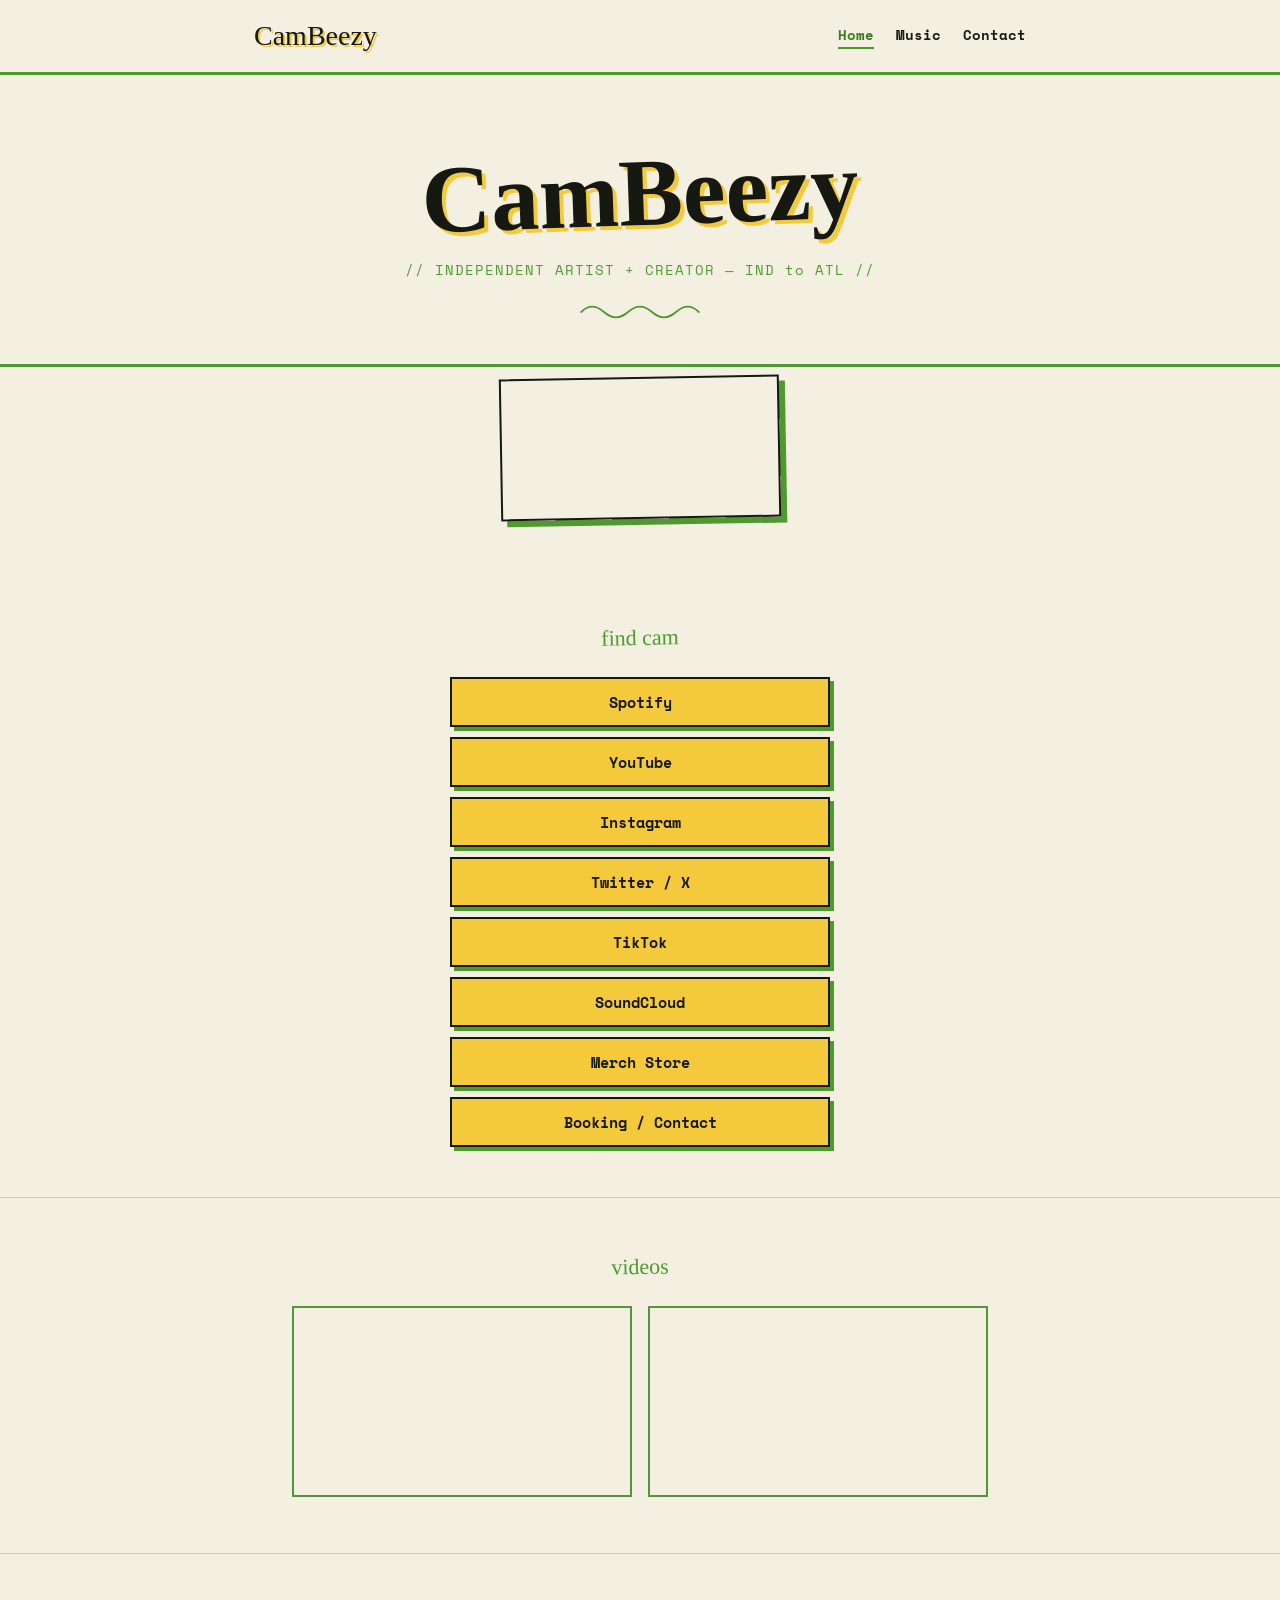
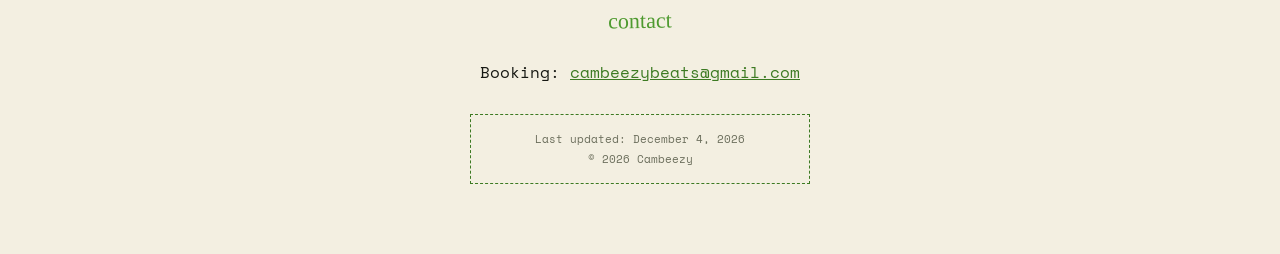
<file: index.html>
<!doctype html>
<html lang="en">
  <head>
    <meta charset="UTF-8" />
    <meta name="viewport" content="width=device-width, initial-scale=1.0" />
    <title>CamBeezy</title>
    <meta name="description" content="Cambeezy — official page." />
    <link rel="preconnect" href="https://fonts.googleapis.com">
    <link href="https://fonts.googleapis.com/css2?family=Permanent+Marker&family=Space+Mono:wght@400;700&display=swap" rel="stylesheet">
    <link rel="stylesheet" href="assets/css/styles.css" />
  </head>

  <body>
    <header class="site-header">
      <div class="container header-inner">
        <a class="logo" href="index.html">CamBeezy</a>
        <nav class="nav">
          <a href="index.html" aria-current="page">Home</a>
          <a href="music.html">Music</a>
          <a href="contact.html">Contact</a>
        </nav>
      </div>
    </header>

    <section class="hero">
      <div class="container">
        <h1 class="site-title">CamBeezy</h1>
        <p class="tagline">// INDEPENDENT ARTIST + CREATOR — IND to ATL //</p>
        <svg class="scribble" viewBox="0 0 200 40" fill="none">
          <path d="M2 20 Q20 2 40 20 T80 20 T120 20 T160 20 T198 20" stroke="#4E9A2F" stroke-width="3" stroke-linecap="round"/>
        </svg>
      </div>
    </section>

    <section class="media">
      <div class="container">
        <video
          class="hero-gif"
          src="assets/video/cam-gif.mp4"
          autoplay
          loop
          muted
          playsinline
        ></video>
      </div>
    </section>

    <section class="links">
      <div class="container">
        <p class="eyebrow">find cam</p>
        <ul class="links-vertical">
          <li><a href="https://open.spotify.com/artist/3phIz6oDdkQlpb9kdahV9F" target="_blank" rel="noreferrer">Spotify</a></li>
          <li><a href="https://www.youtube.com/@Cambeezy" target="_blank" rel="noreferrer">YouTube</a></li>
          <li><a href="https://www.instagram.com/cambeezy_/" target="_blank" rel="noreferrer">Instagram</a></li>
          <li><a href="https://x.com/cam_iw" target="_blank" rel="noreferrer">Twitter / X</a></li>
          <li><a href="https://www.tiktok.com/@bz2sturdy" target="_blank" rel="noreferrer">TikTok</a></li>
          <li><a href="https://soundcloud.com/user-559638006" target="_blank" rel="noreferrer">SoundCloud</a></li>
          <li><a href="https://direct.distrokid.com/cambeezy2/home" target="_blank" rel="noreferrer">Merch Store</a></li>
          <li><a href="mailto:cambeezybeats@gmail.com">Booking / Contact</a></li>
        </ul>
      </div>
    </section>

    <section class="videos">
      <div class="container">
        <p class="eyebrow">videos</p>
        <div class="video-row">
          <iframe
            class="yt"
            src="https://www.youtube.com/embed/VYXe_ZeL_Kw?si=pojtDPjWou3A7oSF"
            title="Cambeezy - Luigi"
            frameborder="0"
            allow="accelerometer; autoplay; clipboard-write; encrypted-media; gyroscope; picture-in-picture"
            allowfullscreen
          ></iframe>
          <iframe
            class="yt"
            src="https://www.youtube.com/embed/hA7DPnExc0U?si=SpBdrDfFz4A4Ssf1"
            title="Cambeezy - Weenie Hut Jr"
            frameborder="0"
            allow="accelerometer; autoplay; clipboard-write; encrypted-media; gyroscope; picture-in-picture"
            allowfullscreen
          ></iframe>
        </div>
      </div>
    </section>

    <section class="contact">
      <div class="container">
        <p class="eyebrow">contact</p>
        <p>Booking: <a href="mailto:cambeezybeats@gmail.com">cambeezybeats@gmail.com</a></p>
        <div class="footer-box">
          <p>Last updated: <span id="lastUpdated">--</span></p>
          <p>© <span id="year"></span> Cambeezy</p>
        </div>
      </div>
    </section>

    <script src="assets/js/main.js"></script>
  </body>
</html>
</file>
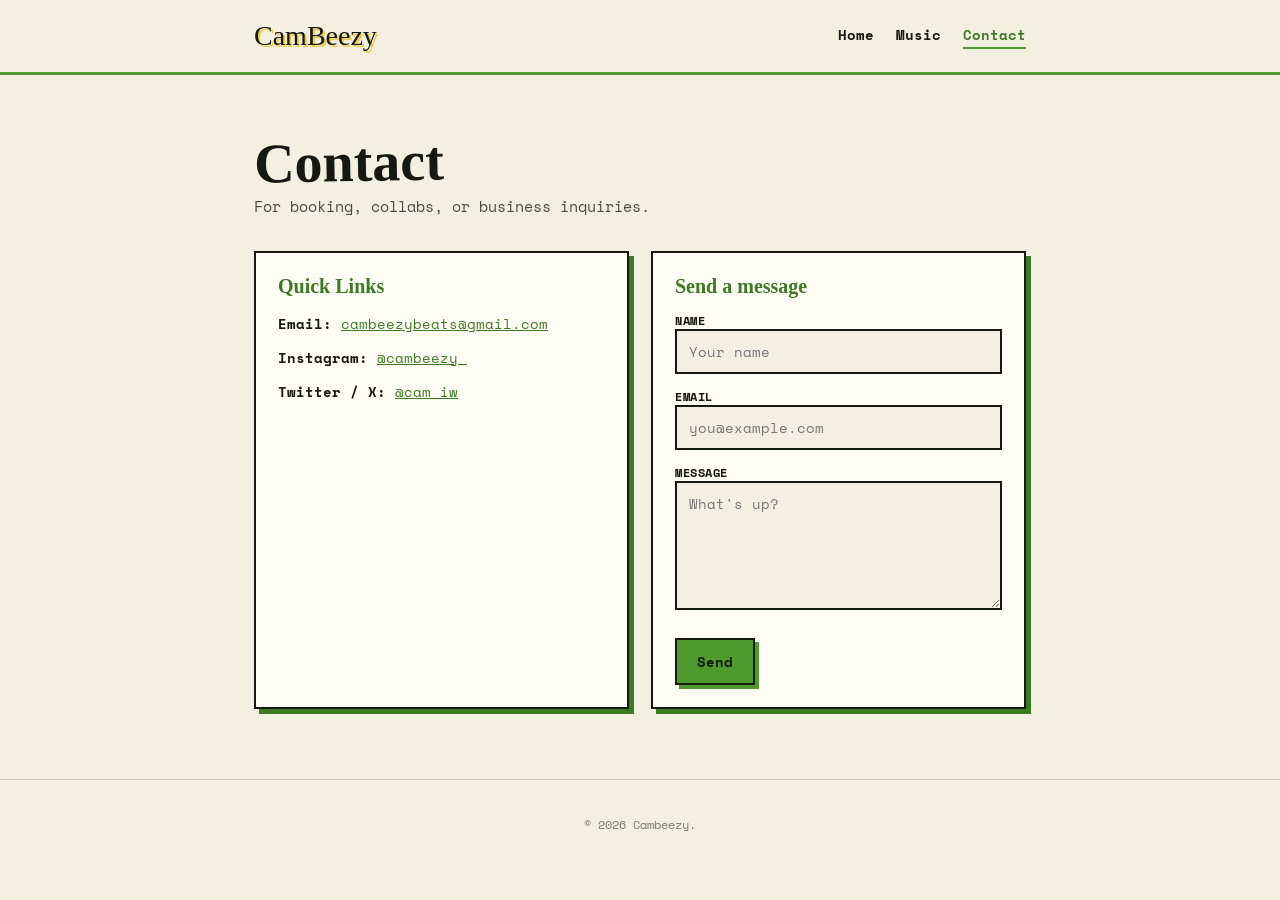
<file: contact.html>
<!doctype html>
<html lang="en">
  <head>
    <meta charset="UTF-8" />
    <meta name="viewport" content="width=device-width, initial-scale=1.0" />
    <title>Cambeezy | Contact</title>
    <meta name="description" content="Contact and booking for Cambeezy." />
    <link rel="preconnect" href="https://fonts.googleapis.com">
    <link href="https://fonts.googleapis.com/css2?family=Permanent+Marker&family=Space+Mono:wght@400;700&display=swap" rel="stylesheet">
    <link rel="stylesheet" href="assets/css/styles.css" />
  </head>

  <body>
    <header class="site-header">
      <div class="container header-inner">
        <a class="logo" href="index.html">CamBeezy</a>
        <nav class="nav">
          <a href="index.html">Home</a>
          <a href="music.html">Music</a>
          <a href="contact.html" aria-current="page">Contact</a>
        </nav>
      </div>
    </header>

    <main>
      <section class="section">
        <div class="container">
          <h1>Contact</h1>
          <p class="subtext">For booking, collabs, or business inquiries.</p>

          <div class="grid">
            <div class="card">
              <h2 class="h3">Quick Links</h2>
              <p><strong>Email:</strong> <a class="text-link" href="mailto:cambeezybeats@gmail.com">cambeezybeats@gmail.com</a></p>
              <p><strong>Instagram:</strong> <a class="text-link" href="https://www.instagram.com/cambeezy_/" target="_blank" rel="noreferrer">@cambeezy_</a></p>
              <p><strong>Twitter / X:</strong> <a class="text-link" href="https://x.com/cam_iw" target="_blank" rel="noreferrer">@cam_iw</a></p>
            </div>

            <form class="card form" action="mailto:cambeezybeats@gmail.com" method="post" enctype="text/plain">
              <h2 class="h3">Send a message</h2>

              <label>
                Name
                <input name="name" type="text" placeholder="Your name" required />
              </label>

              <label>
                Email
                <input name="email" type="email" placeholder="you@example.com" required />
              </label>

              <label>
                Message
                <textarea name="message" rows="5" placeholder="What's up?" required></textarea>
              </label>

              <button class="btn primary" type="submit">Send</button>
            </form>
          </div>
        </div>
      </section>
    </main>

    <footer class="site-footer">
      <div class="container">
        <p>© <span id="year"></span> Cambeezy.</p>
      </div>
    </footer>

    <script src="assets/js/main.js"></script>
  </body>
</html>
</file>
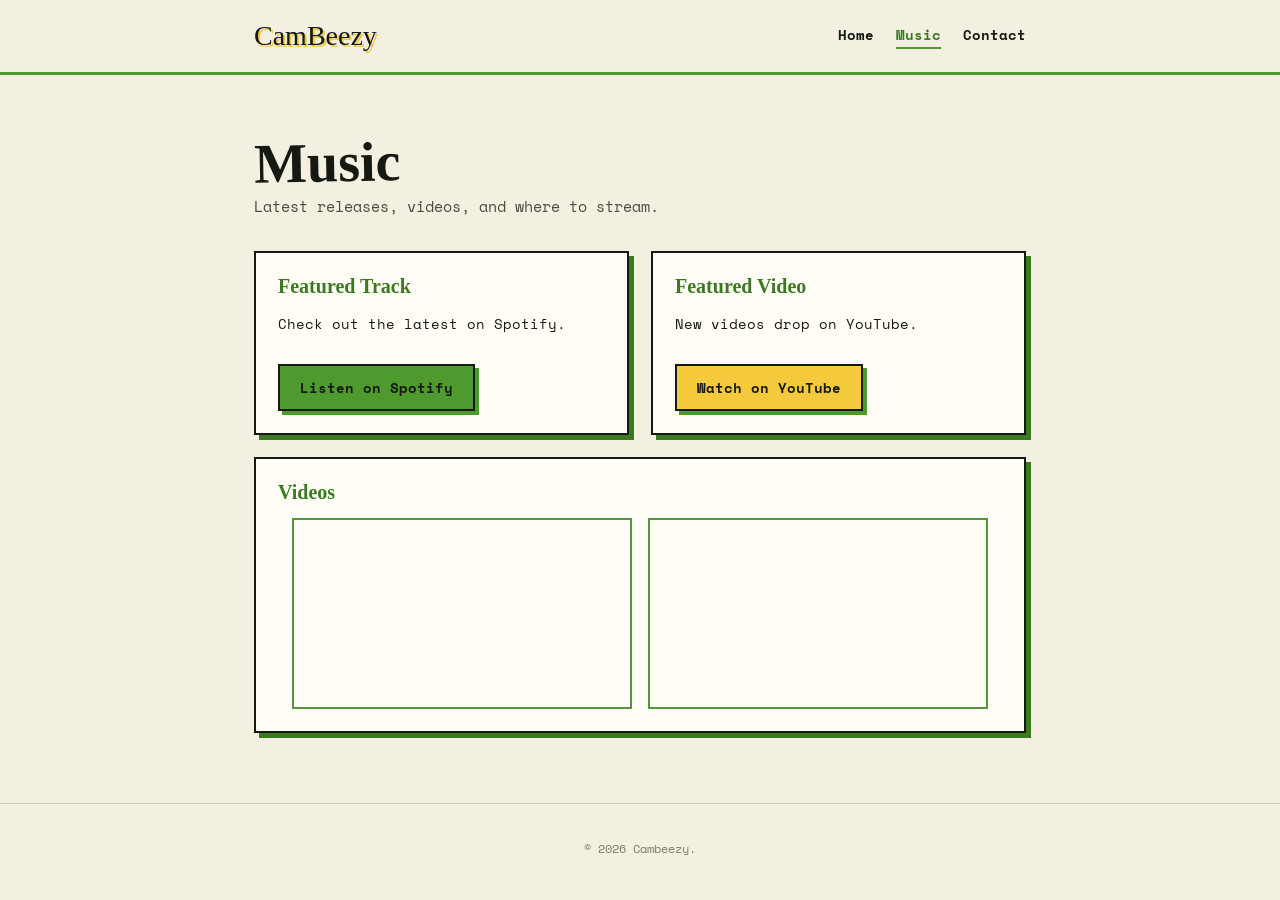
<file: music.html>
<!doctype html>
<html lang="en">
  <head>
    <meta charset="UTF-8" />
    <meta name="viewport" content="width=device-width, initial-scale=1.0" />
    <title>Cambeezy | Music</title>
    <meta name="description" content="Music and videos from Cambeezy." />
    <link rel="preconnect" href="https://fonts.googleapis.com">
    <link href="https://fonts.googleapis.com/css2?family=Permanent+Marker&family=Space+Mono:wght@400;700&display=swap" rel="stylesheet">
    <link rel="stylesheet" href="assets/css/styles.css" />
  </head>

  <body>
    <header class="site-header">
      <div class="container header-inner">
        <a class="logo" href="index.html">CamBeezy</a>
        <nav class="nav">
          <a href="index.html">Home</a>
          <a href="music.html" aria-current="page">Music</a>
          <a href="contact.html">Contact</a>
        </nav>
      </div>
    </header>

    <main>
      <section class="section">
        <div class="container">
          <h1>Music</h1>
          <p class="subtext">
            Latest releases, videos, and where to stream.
          </p>

          <div class="grid">
            <article class="card">
              <h2 class="h3">Featured Track</h2>
              <p>Check out the latest on Spotify.</p>
              <a class="btn primary" href="https://open.spotify.com/artist/3phIz6oDdkQlpb9kdahV9F" target="_blank" rel="noreferrer">Listen on Spotify</a>
            </article>

            <article class="card">
              <h2 class="h3">Featured Video</h2>
              <p>New videos drop on YouTube.</p>
              <a class="btn" href="https://www.youtube.com/@Cambeezy" target="_blank" rel="noreferrer">Watch on YouTube</a>
            </article>
          </div>

          <div class="card section-card">
            <h2 class="h3">Videos</h2>
            <div class="video-row">
              <iframe
                class="yt"
                src="https://www.youtube.com/embed/VYXe_ZeL_Kw?si=pojtDPjWou3A7oSF"
                title="Cambeezy - Luigi"
                frameborder="0"
                allow="accelerometer; autoplay; clipboard-write; encrypted-media; gyroscope; picture-in-picture"
                allowfullscreen
              ></iframe>
              <iframe
                class="yt"
                src="https://www.youtube.com/embed/hA7DPnExc0U?si=SpBdrDfFz4A4Ssf1"
                title="Cambeezy - Weenie Hut Jr"
                frameborder="0"
                allow="accelerometer; autoplay; clipboard-write; encrypted-media; gyroscope; picture-in-picture"
                allowfullscreen
              ></iframe>
            </div>
          </div>
        </div>
      </section>
    </main>

    <footer class="site-footer">
      <div class="container">
        <p>© <span id="year"></span> Cambeezy.</p>
      </div>
    </footer>

    <script src="assets/js/main.js"></script>
  </body>
</html>
</file>
<file: assets/css/styles.css>
/* ==========================================================================
   CamBeezy — Sketchbook theme
   ========================================================================== */

:root{
  --paper:#F3EFE1;
  --paper2:#EAE3CC;
  --ink:#161812;
  --acid:#4E9A2F;
  --acid-dim:#3C7A22;
  --yellow:#F4C93B;
  --white:#FFFDF6;
  --line:rgba(22,24,18,0.18);
}

*{ box-sizing:border-box; }
html,body{ margin:0; padding:0; }
body{
  background:var(--paper);
  color:var(--ink);
  font-family:'Space Mono', monospace;
}
a{ color:inherit; }
.container{ max-width:820px; margin:0 auto; padding:0 24px; }

/* ---------- Header / nav (contact.html, music.html) ---------- */
.site-header{
  border-bottom:3px solid var(--acid);
  padding:20px 0;
  background:var(--paper);
}
.header-inner{
  display:flex; align-items:center; justify-content:space-between;
  flex-wrap:wrap; gap:12px;
}
.logo{
  font-family:'Permanent Marker', cursive;
  font-size:28px;
  color:var(--ink);
  text-shadow:2px 2px 0 var(--yellow);
  text-decoration:none;
}
.nav{ display:flex; gap:22px; }
.nav a{
  text-decoration:none;
  font-weight:700;
  font-size:14px;
  color:var(--ink);
  border-bottom:2px solid transparent;
  padding-bottom:2px;
}
.nav a:hover, .nav a[aria-current="page"]{
  color:var(--acid-dim);
  border-bottom-color:var(--acid);
}

/* ---------- Generic page section (contact.html, music.html) ---------- */
.section{ padding:50px 0 70px; }
.section h1{
  font-family:'Permanent Marker', cursive;
  font-size:clamp(36px,7vw,56px);
  margin:0 0 6px;
  transform:rotate(-1deg);
}
.subtext{ color:#4A4C3E; margin:0 0 34px; font-size:15px; }

.grid{
  display:grid;
  grid-template-columns:1fr 1fr;
  gap:22px;
}
@media (max-width:700px){ .grid{ grid-template-columns:1fr; } }

.card{
  background:var(--white);
  border:2px solid var(--ink);
  box-shadow:5px 5px 0 var(--acid-dim);
  padding:22px;
}
.h3{
  font-family:'Permanent Marker', cursive;
  font-size:20px;
  margin:0 0 14px;
  color:var(--acid-dim);
}
.card p{ font-size:14px; line-height:1.7; margin:0 0 10px; }
.muted{ color:#7A7C6C; }
.text-link{ color:var(--acid-dim); text-decoration:underline; }

.section-card{ margin-top:22px; }

/* ---------- Form (contact.html) ---------- */
.form label{
  display:block;
  font-size:12px;
  font-weight:700;
  text-transform:uppercase;
  letter-spacing:0.5px;
  margin:14px 0 6px;
  color:var(--ink);
}
.form input,
.form textarea{
  width:100%;
  font-family:'Space Mono', monospace;
  font-size:14px;
  padding:10px 12px;
  border:2px solid var(--ink);
  background:var(--paper);
  color:var(--ink);
}
.form input:focus,
.form textarea:focus{
  outline:none;
  border-color:var(--acid-dim);
  background:var(--white);
}
.btn{
  display:inline-block;
  margin-top:18px;
  padding:11px 20px;
  font-family:'Space Mono', monospace;
  font-weight:700;
  font-size:14px;
  text-decoration:none;
  color:var(--ink);
  background:var(--yellow);
  border:2px solid var(--ink);
  box-shadow:4px 4px 0 var(--acid);
  cursor:pointer;
  transition:transform .1s ease, box-shadow .1s ease;
}
.btn:hover{ transform:translate(2px,2px); box-shadow:2px 2px 0 var(--acid); }
.btn.primary{ background:var(--acid); }
.hint{ font-size:11px; color:#7A7C6C; margin-top:10px; }

/* ---------- Footer (contact.html, music.html) ---------- */
.site-footer{
  border-top:1px solid var(--line);
  padding:24px 0;
  text-align:center;
  font-size:12px;
  color:#7A7C6C;
}

/* ==========================================================================
   Home page (index.html)
   ========================================================================== */

.hero{
  padding:70px 0 40px;
  text-align:center;
  border-bottom:3px solid var(--acid);
  position:relative;
}
.site-title{
  font-family:'Permanent Marker', cursive;
  font-size:clamp(50px,10vw,96px);
  color:var(--ink);
  margin:0;
  line-height:1;
  transform:rotate(-2deg);
  text-shadow:4px 4px 0 var(--yellow);
}
.tagline{
  font-size:14px;
  color:var(--acid);
  margin:18px 0 0;
  letter-spacing:1px;
}
.scribble{ width:120px; margin:20px auto 0; display:block; }

.media{ padding:10px 0 50px; text-align:center; }
.hero-gif{
  width:280px;
  max-width:80vw;
  border:2px solid var(--ink);
  box-shadow:6px 6px 0 var(--acid);
  transform:rotate(-1deg);
}

.links{ padding:50px 0; border-bottom:1px solid var(--line); }
.eyebrow{
  font-family:'Permanent Marker', cursive;
  color:var(--acid);
  font-size:22px;
  text-align:center;
  margin:0 0 26px;
  transform:rotate(-1deg);
}
.links-vertical{
  list-style:none; margin:0 auto; padding:0; max-width:380px;
  display:flex; flex-direction:column; gap:10px;
}
.links-vertical a{
  display:block;
  text-align:center;
  padding:12px 16px;
  color:var(--ink);
  background:var(--yellow);
  text-decoration:none;
  font-weight:700;
  font-size:15px;
  border:2px solid var(--ink);
  box-shadow:4px 4px 0 var(--acid);
  transition:transform .1s ease, box-shadow .1s ease;
}
.links-vertical a:nth-child(3n+2){ background:var(--acid); }
.links-vertical a:hover{ transform:translate(2px,2px); box-shadow:2px 2px 0 var(--acid); }

.videos{ padding:56px 0; border-bottom:1px solid var(--line); text-align:center; }
.video-row{ display:flex; gap:16px; justify-content:center; flex-wrap:wrap; }
.yt{
  width:340px; height:191px; max-width:90vw;
  border:2px solid var(--acid);
  filter:grayscale(0.15);
}

.contact{ padding:54px 0 70px; text-align:center; }
.contact a{ color:var(--acid-dim); text-decoration:underline; }
.footer-box{
  margin:30px auto 0; max-width:340px;
  border:1px dashed var(--acid-dim);
  padding:12px;
  font-size:11px;
  color:#6B6E5C;
}
.footer-box p{ margin:4px 0; }

@media (max-width:640px){
  .bio-wrap{ flex-direction:column; text-align:center; }
}
</file>
